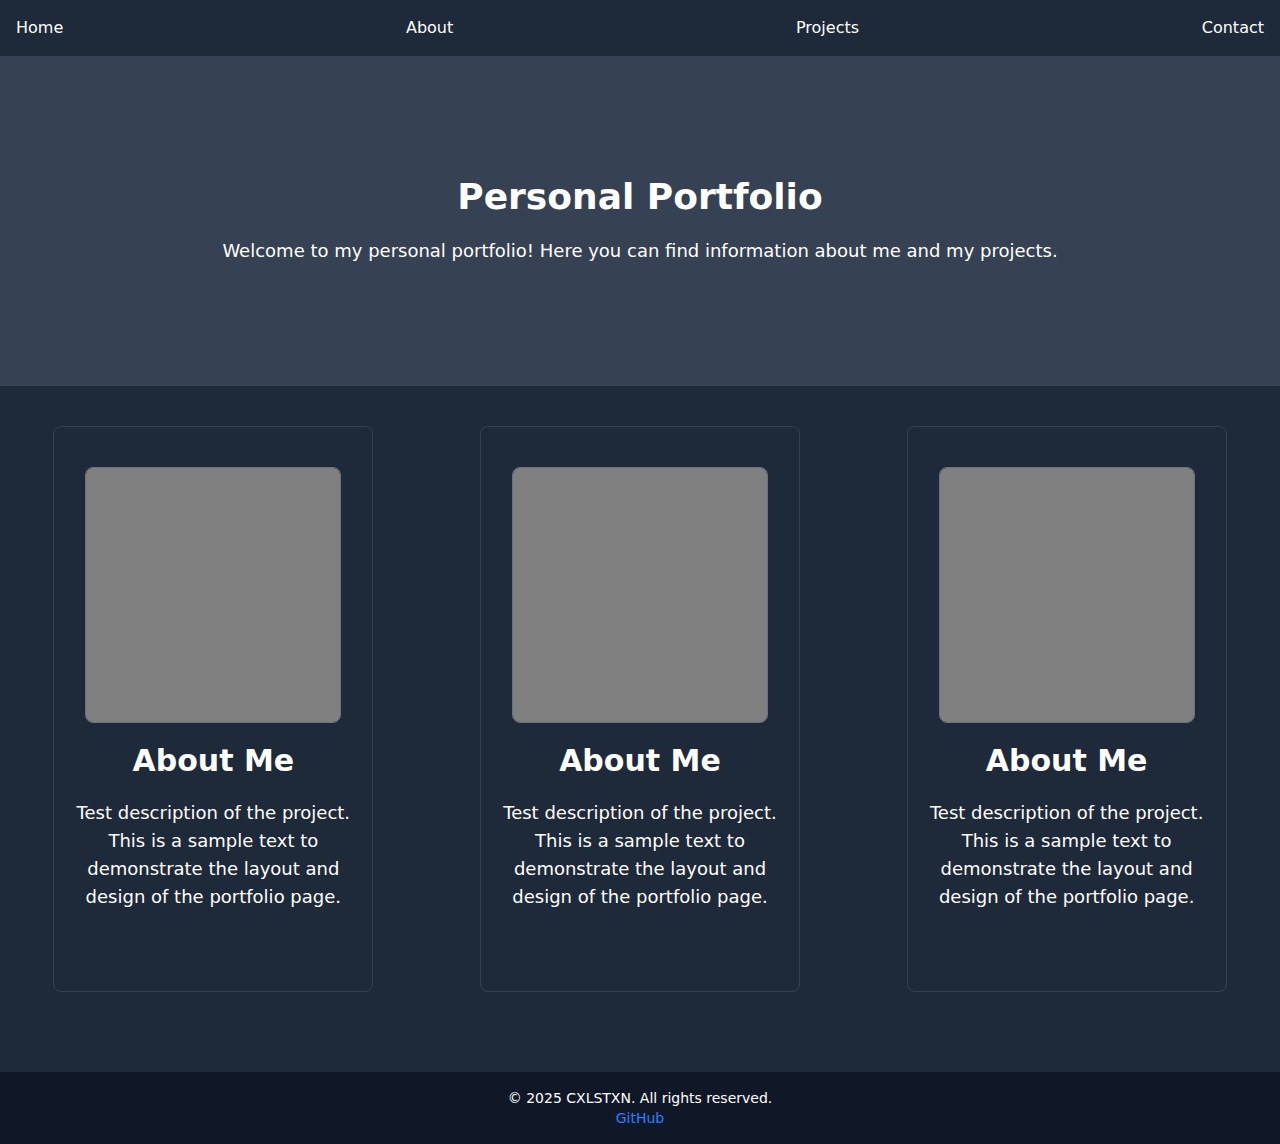
<file: src/index.html>
<!doctype html>
<html>
<head>
  <meta charset="UTF-8">
  <meta name="viewport" content="width=device-width, initial-scale=1.0">
  <link href="./output.css" rel="stylesheet">
</head>
<body class="bg-gray-800 text-white">
    <nav>
        <ul class="flex justify-between items-center bg-gray p-4 text-white">
            <li><a href="#home" class="hover:text-gray-400">Home</a></li>
            <li><a href="#about" class="hover:text-gray-400">About</a></li>
            <li><a href="#projects" class="hover:text-gray-400">Projects</a></li>
            <li><a href="#contact" class="hover:text-gray-400">Contact</a></li>
        </ul>
    </nav>

    <section class="landing-area text-center py-10 bg-gray-700 text-white">
        <div class="container mx-auto px-4 py-10 border border-gray-700 rounded-lg">
        <h1 class="text-4xl font-bold text-center mt-10 mb-5 ">
            Personal Portfolio
        </h1>
        <p class="text-lg mb-10">
            Welcome to my personal portfolio! Here you can find information about me and my projects.
        </p>
        </div>
    </section>

    <section class="projects-area py-10 bg-gray-800 text-white">
        <div class="flex">
            <div class="container mx-auto px-4 py-10 border border-gray-700 rounded-lg w-1/4">
                <img src="./prjct.jpg" alt="Project Picture" class="rounded-lg mx-auto mb-5 w-64 h-64 border border-gray-500">
                <h2 class="text-3xl font-bold text-center mb-5" id="about">About Me</h2>
                <p class="text-center text-lg mb-10">
                    Test description of the project. This is a sample text to demonstrate the layout and design of the portfolio page.
                </p>
            </div>
            <div class="container mx-auto px-4 py-10 border border-gray-700 rounded-lg w-1/4">
                <img src="./prjct.jpg" alt="Project Picture" class="rounded-lg mx-auto mb-5 w-64 h-64 border border-gray-500">
                <h2 class="text-3xl font-bold text-center mb-5" id="about">About Me</h2>
                <p class="text-center text-lg mb-10">
                    Test description of the project. This is a sample text to demonstrate the layout and design of the portfolio page.
                </p>
            </div>
            <div class="container mx-auto px-4 py-10 border border-gray-700 rounded-lg w-1/4">
                <img src="./prjct.jpg" alt="Project Picture" class="rounded-lg mx-auto mb-5 w-64 h-64 border border-gray-500">
                <h2 class="text-3xl font-bold text-center mb-5" id="about">About Me</h2>
                <p class="text-center text-lg mb-10">
                    Test description of the project. This is a sample text to demonstrate the layout and design of the portfolio page.
                </p>
            </div>
        </div>
    </section>
    
    <footer class="bg-gray-900 text-center p-4 mt-10">
        <p class="text-sm">© 2025 CXLSTXN. All rights reserved.</p>
        <p class="text-sm"><a class="text-blue-500 hover:text-blue-400" href="https://github.com/cxlstxn" target="_blank" rel="noopener noreferrer">GitHub</a></p>
    </footer>
</body>
</html>
</file>
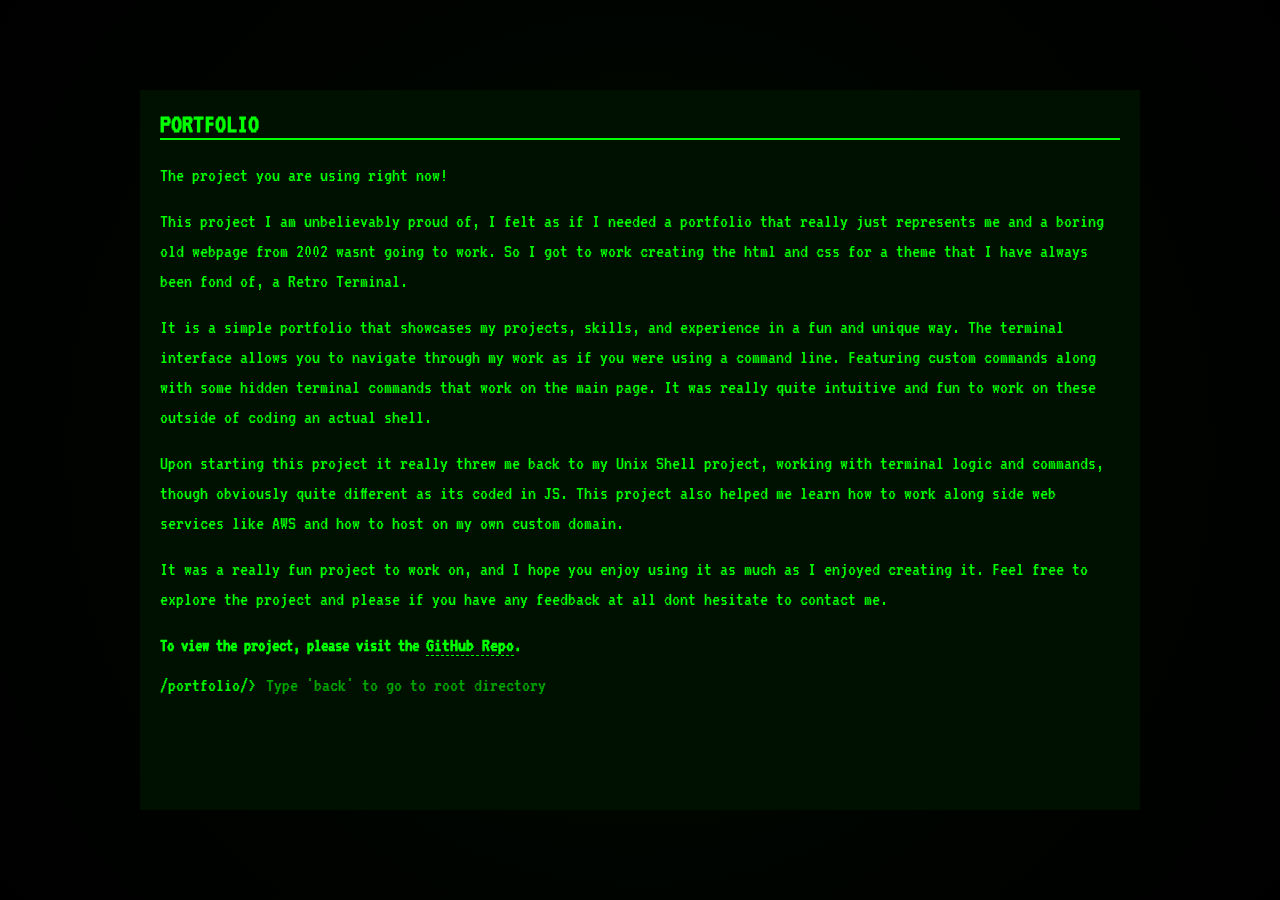
<file: portfolio.html>
<!DOCTYPE html>
<html lang="en">
<head>
    <meta charset="UTF-8">
    <meta name="viewport" content="width=device-width, initial-scale=1.0">
    <title>Portfolio</title>
    <link rel="stylesheet" href="styles.css">
    <link rel="icon" href="assets/terminal.ico" type="image/x-icon">
    <link href="https://fonts.googleapis.com/css2?family=VT323&display=swap" rel="stylesheet">
</head>
<body>
    <div class="crt">
        <div class="terminal">
            <div class="scanlines"></div>
            <div class="content">
                <div id="intro">
                    <h2 id="typewriter"></h2>
                </div>
                    <p>The project you are using right now!</p>
                    <br>
                    <p>This project I am unbelievably proud of, I felt as if I needed a portfolio that really just represents me and a boring old webpage from 2002 wasnt going to work. So I got to work creating the html and css for a theme that I have always been fond of, a Retro Terminal.</p>
                    <br>
                    <p>It is a simple portfolio that showcases my projects, skills, and experience in a fun and unique way. The terminal interface allows you to navigate through my work as if you were using a command line. Featuring custom commands along with some hidden terminal commands that work on the main page. It was really quite intuitive and fun to work on these outside of coding an actual shell.</p>
                    <br>
                    <p>Upon starting this project it really threw me back to my Unix Shell project, working with terminal logic and commands, though obviously quite different as its coded in JS. This project also helped me learn how to work along side web services like AWS and how to host on my own custom domain. </p>
                    <br>
                    <p>It was a really fun project to work on, and I hope you enjoy using it as much as I enjoyed creating it. Feel free to explore the project and please if you have any feedback at all dont hesitate to contact me.</p>
                    <br>
                    <h3>To view the project, please visit the <a href="https://github.com/cxlstxn/Portfolio">GitHub Repo</a>.</h3>
                </div>

                <div class="command-line" style="position: static;">
                    <p style="display: flex; align-items: center; gap: 0.5em; margin: 0;">
                        <span>/portfolio/&gt;</span>
                        <input type="text" id="command" placeholder="Type 'back' to go to root directory" autofocus style="flex: 1; min-width: 0;">
                    </p>
                </div>
            </div>
        </div>
    </div>
    <script src="projectscript.js"></script>
</body>
</html>
</file>
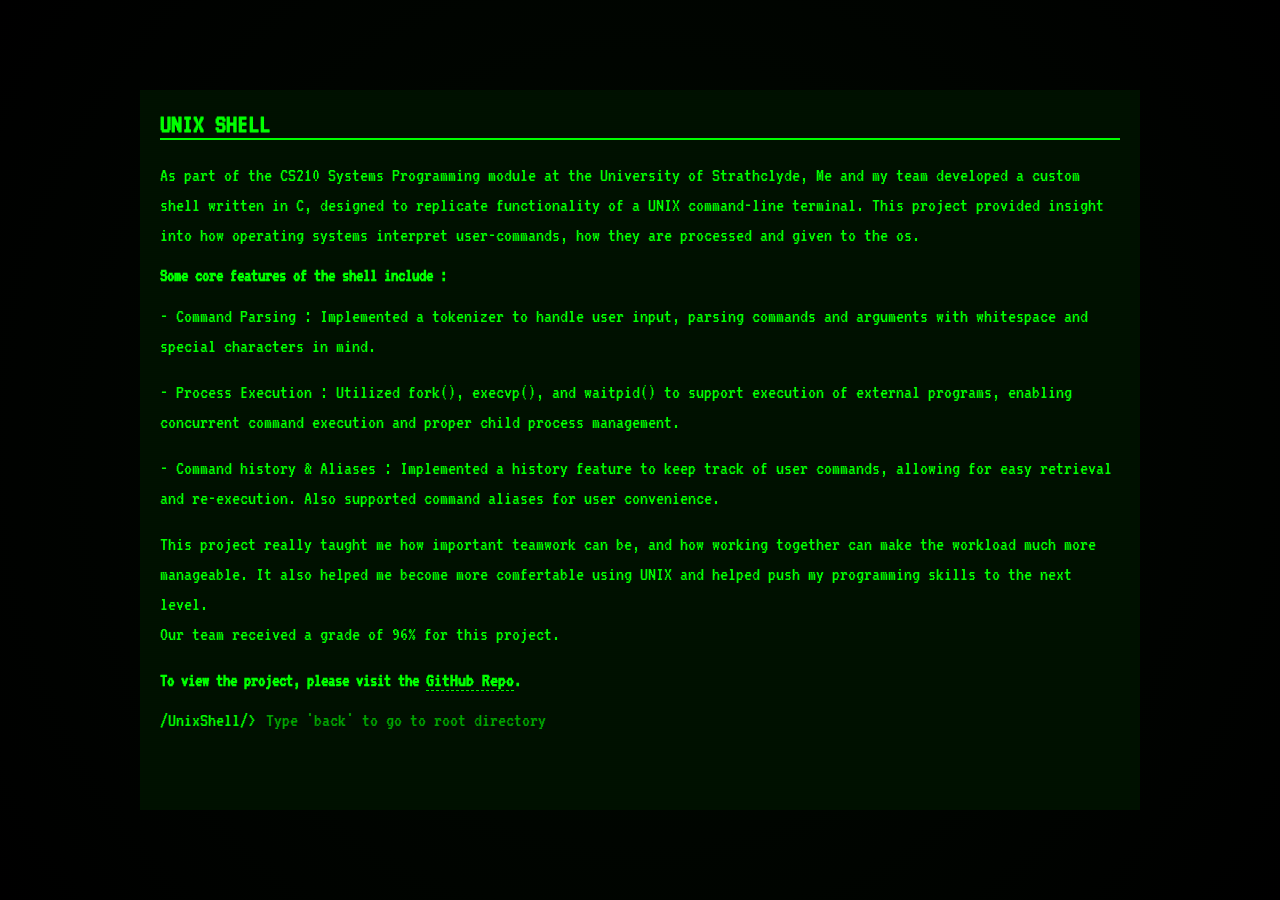
<file: unixshell.html>
<!DOCTYPE html>
<html lang="en">
<head>
    <meta charset="UTF-8">
    <meta name="viewport" content="width=device-width, initial-scale=1.0">
    <title>Unix Shell</title>
    <link rel="stylesheet" href="styles.css">
    <link rel="icon" href="assets/terminal.ico" type="image/x-icon">
    <link href="https://fonts.googleapis.com/css2?family=VT323&display=swap" rel="stylesheet">
</head>
<body>
    <div class="crt">
        <div class="terminal">
            <div class="scanlines"></div>
            <div class="content">
                <div id="intro">
                    <h2 id="typewriter"></h2>
                </div>
                    <p>As part of the CS210 Systems Programming module at the University of Strathclyde, Me and my team developed a custom shell written in C, designed to replicate functionality of a UNIX command-line terminal. This project provided insight into how operating systems interpret user-commands, how they are processed and given to the os.</p>
                    <br>
                    <h3>Some core features of the shell include : </h3>
                    <br>
                    <p>- Command Parsing : Implemented a tokenizer to handle user input, parsing commands and arguments with whitespace and special characters in mind.</p>
                    <br>
                    <p>- Process Execution : Utilized fork(), execvp(), and waitpid() to support execution of external programs, enabling concurrent command execution and proper child process management.</p>
                    <br>
                    <p>- Command history & Aliases : Implemented a history feature to keep track of user commands, allowing for easy retrieval and re-execution. Also supported command aliases for user convenience.</p>
                    <br>
                    <p>This project really taught me how important teamwork can be, and how working together can make the workload much more manageable. It also helped me become more comfertable using UNIX and helped push my programming skills to the next level.</p>                    <p>Our team received a grade of 96% for this project.</p>
                    <br>
                    <h3>To view the project, please visit the <a href="https://github.com/cxlstxn/Unix-Shell">GitHub Repo</a>.</h3>
                </div>

                <div class="command-line" style="position: static;">
                    <p style="display: flex; align-items: center; gap: 0.5em; margin: 0;">
                        <span>/UnixShell/&gt;</span>
                        <input type="text" id="command" placeholder="Type 'back' to go to root directory" autofocus style="flex: 1; min-width: 0;">
                    </p>
                </div>
            </div>
        </div>
    </div>
    <script src="projectscript.js"></script>
</body>
</html>
</file>
<file: styles.css>
* {
    margin: 0;
    padding: 0;
    box-sizing: border-box;
}

body {
    background: #000;
    font-family: 'VT323', monospace;
    color: #00ff00;
    overflow: hidden;
}

.crt {
    position: relative;
    width: 100vw;
    height: 100vh;
    display: flex;
    justify-content: center;
    align-items: center;
    background: radial-gradient(circle, rgba(0, 50, 0, 0.2), #000);
}

.terminal {
    width: 90%;
    max-width: 1000px;
    height: 80%;
    background: #001100;
    position: relative;
    padding: 20px;
    overflow-y: auto;
}

.scanlines {
    position: absolute;
    top: 0;
    left: 0;
    width: 100%;
    height: 100%;
    background: repeating-linear-gradient(
        0deg,
        rgba(0, 0, 0, 0.05),
        rgba(0, 0, 0, 0.05) 1px,
        transparent 1px,
        transparent 2px
    );
    pointer-events: none;
}

.content {
    position: relative;
    z-index: 1;
}

#intro {
    margin-bottom: 20px;
}

.cursor {
    display: inline-block;
    animation: blink 0.7s infinite;
}

@keyframes blink {
    0%, 100% { opacity: 1; }
    50% { opacity: 0; }
}

.section {
    margin-bottom: 20px;
}

.hidden {
    display: none;
}

h2 {
    font-size: 28px;
    border-bottom: 2px solid #00ff00;
    margin-bottom: 10px;
}

p, a {
    font-size: 20px;
    line-height: 1.5;
}

a {
    color: #00ff00;
    text-decoration: none;
    border-bottom: 1px dashed #00ff00;
}

a:hover {
    background: #00ff00;
    color: #000;
}

.project-grid {
    display: grid;
    grid-template-columns: repeat(auto-fit, minmax(250px, 1fr));
    gap: 20px;
}

.project-card {
    background: rgba(0, 255, 0, 0.1);
    padding: 15px;
    border: 1px solid #00ff00;
    border-radius: 5px;
    transition: transform 0.2s;
}

.project-card:hover {
    transform: scale(1.05);
}

.project-card h3 {
    font-size: 24px;
    margin-bottom: 10px;
}

.command-line {
    position: sticky;
    bottom: 0;
    background: #001100;
    padding: 10px 0;
}

#command {
    background: none;
    border: none;
    color: #00ff00;
    font-family: 'VT323', monospace;
    font-size: 20px;
    width: 90%;
    outline: none;
}

#command::placeholder {
    color: #00aa00;
}

/* Responsive Design */
@media (max-width: 600px) {
    .terminal {
        width: 95%;
        height: 90%;
        padding: 10px;
    }

    h2 {
        font-size: 24px;
    }

    p, a, #command {
        font-size: 18px;
    }

    .project-grid {
        grid-template-columns: 1fr;
    }
}
</file>
